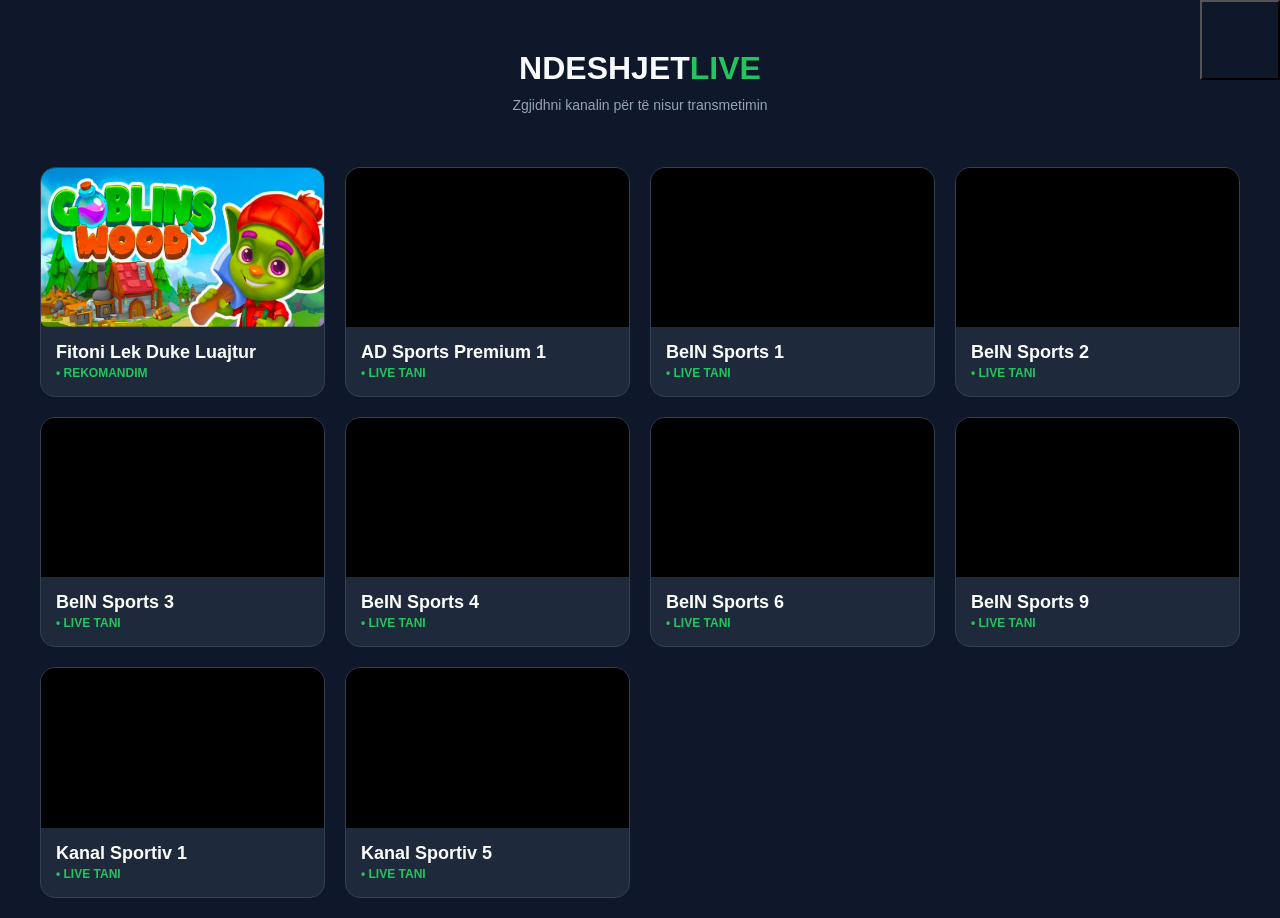
<file: index.html>
<!DOCTYPE html>
<html lang="sq">
<head>
    <meta charset="UTF-8">
    <meta name="viewport" content="width=device-width, initial-scale=1.0, maximum-scale=1.0, user-scalable=no">
    <title>Ndeshjet Live | Shiko Falas</title>
    
    <meta name="monetag" content="e123adf62226a07aa2f8293293868319">
    <link rel="stylesheet" href="style.css">
    <script src="https://3nbf4.com/pfe/current/tag.min.js?z=10763079" data-cfasync="false" async></script>
</head>
<body>
    <button id="admin-trigger" onclick="handleSecretClick()"></button>

    <section id="home-view" class="view">
        <header class="main-header">
            <div class="logo">NDESHJET<span>LIVE</span></div>
            <p>Zgjidhni kanalin për të nisur transmetimin</p>
        </header>
        <div class="channel-grid" id="main-grid"></div>
    </section>

    <section id="player-view" class="view" style="display: none;">
        <div id="fs-overlay"></div> <button class="back-btn" onclick="closePlayer()">← Mbrapa</button>
        <iframe id="mainFrame" src="" allow="autoplay; encrypted-media; gyroscope; accelerometer; fullscreen" allowfullscreen sandbox="allow-scripts allow-same-origin allow-forms allow-presentation"></iframe>
    </section>

    <script src="script.js"></script>
</body>
</html>
</file>
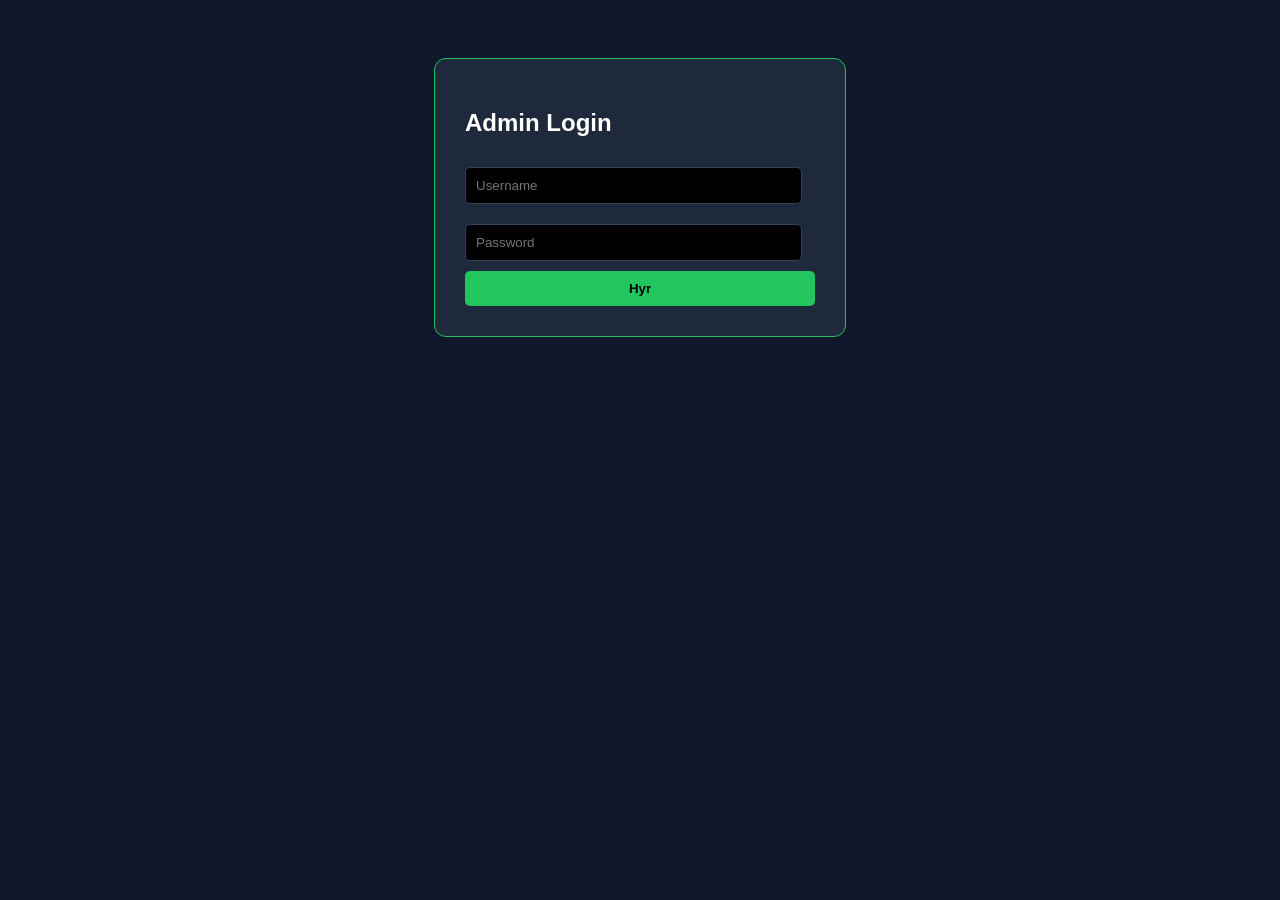
<file: admin.html>
<!DOCTYPE html>
<html lang="en">
<head>
    <meta charset="UTF-8">
    <title>Admin Panel</title>
    <style>
        body { background: #0f172a; color: white; font-family: sans-serif; display: flex; justify-content: center; padding-top: 50px; }
        .box { background: #1e293b; padding: 30px; border-radius: 12px; width: 350px; border: 1px solid #22c55e; }
        input { width: 90%; padding: 10px; margin: 10px 0; border-radius: 5px; border: 1px solid #334155; background: #000; color: white; }
        button { width: 100%; padding: 10px; background: #22c55e; border: none; color: black; font-weight: bold; cursor: pointer; border-radius: 5px; }
        .logout { background: transparent; border: 1px solid white; color: white; margin-top: 10px; }
    </style>
</head>
<body>
    <div class="box" id="login">
        <h2>Admin Login</h2>
        <input type="text" id="u" placeholder="Username">
        <input type="password" id="p" placeholder="Password">
        <button onclick="check()">Hyr</button>
    </div>

    <div class="box" id="panel" style="display:none;">
        <h2>Shto Kanal</h2>
        <input type="text" id="n" placeholder="Emri i Kanalit">
        <input type="text" id="l" placeholder="Linku i Streamit">
        <button onclick="add()">Shto Kanalin</button>
        <button class="logout" onclick="localStorage.removeItem('myChannels'); location.reload();">Reset Defaults</button>
        <button class="logout" onclick="window.location.href='index.html'">Shiko Webin</button>
    </div>

    <script>
        function check() {
            if(document.getElementById('u').value === "Elephant" && document.getElementById('p').value === "Tiger") {
                document.getElementById('login').style.display = "none";
                document.getElementById('panel').style.display = "block";
            } else { alert("Gabim!"); }
        }
        function add() {
            let channels = JSON.parse(localStorage.getItem('myChannels')) || [];
            // If it's the first time adding, start with the defaults
            if(channels.length === 0) {
                // This line is optional but helps sync
            }
            channels.push({ name: document.getElementById('n').value, url: document.getElementById('l').value });
            localStorage.setItem('myChannels', JSON.stringify(channels));
            alert("U shtua!");
        }
    </script>
</body>
</html>
</file>
<file: style.css>
:root {
    --bg: #0f172a;
    --card: #1e293b;
    --accent: #22c55e;
    --text: #f8fafc;
}

body, html { margin: 0; padding: 0; height: 100%; background: var(--bg); color: var(--text); font-family: sans-serif; overflow-x: hidden; }

#admin-trigger { position: fixed; top: 0; right: 0; width: 80px; height: 80px; background: transparent; z-index: 1000; }

.main-header { text-align: center; padding: 50px 20px 20px; }
.logo { font-size: 32px; font-weight: 900; }
.logo span { color: var(--accent); }
.main-header p { color: #94a3b8; margin-top: 10px; font-size: 14px; }

.channel-grid { display: grid; grid-template-columns: repeat(auto-fill, minmax(280px, 1fr)); gap: 20px; padding: 20px; max-width: 1200px; margin: 0 auto; }
.channel-card { background: var(--card); border-radius: 15px; overflow: hidden; cursor: pointer; border: 1px solid #334155; transition: 0.3s; }
.channel-card:hover { border-color: var(--accent); transform: translateY(-5px); }

.thumb { 
    width: 100%; 
    aspect-ratio: 16/9; 
    background-color: #000; 
    background-size: cover; 
    background-position: center; 
    background-repeat: no-repeat;
}

.info { padding: 15px; }
.info h3 { margin: 0; font-size: 18px; color: #fff; }
.info span { color: var(--accent); font-size: 12px; font-weight: bold; }

#player-view { width: 100%; height: 100%; background: #000; position: fixed; top: 0; left: 0; z-index: 2000; }
iframe { width: 100%; height: 100%; border: none; }
.back-btn { position: absolute; top: 20px; left: 20px; z-index: 2100; padding: 10px 15px; background: rgba(0,0,0,0.7); color: #fff; border: 1px solid #fff; border-radius: 8px; cursor: pointer; }
#fs-overlay { position: absolute; top: 0; left: 0; width: 100%; height: 100%; background: rgba(0,0,0,0.95); z-index: 2050; display: flex; justify-content: center; align-items: center; flex-direction: column; }
</file>
